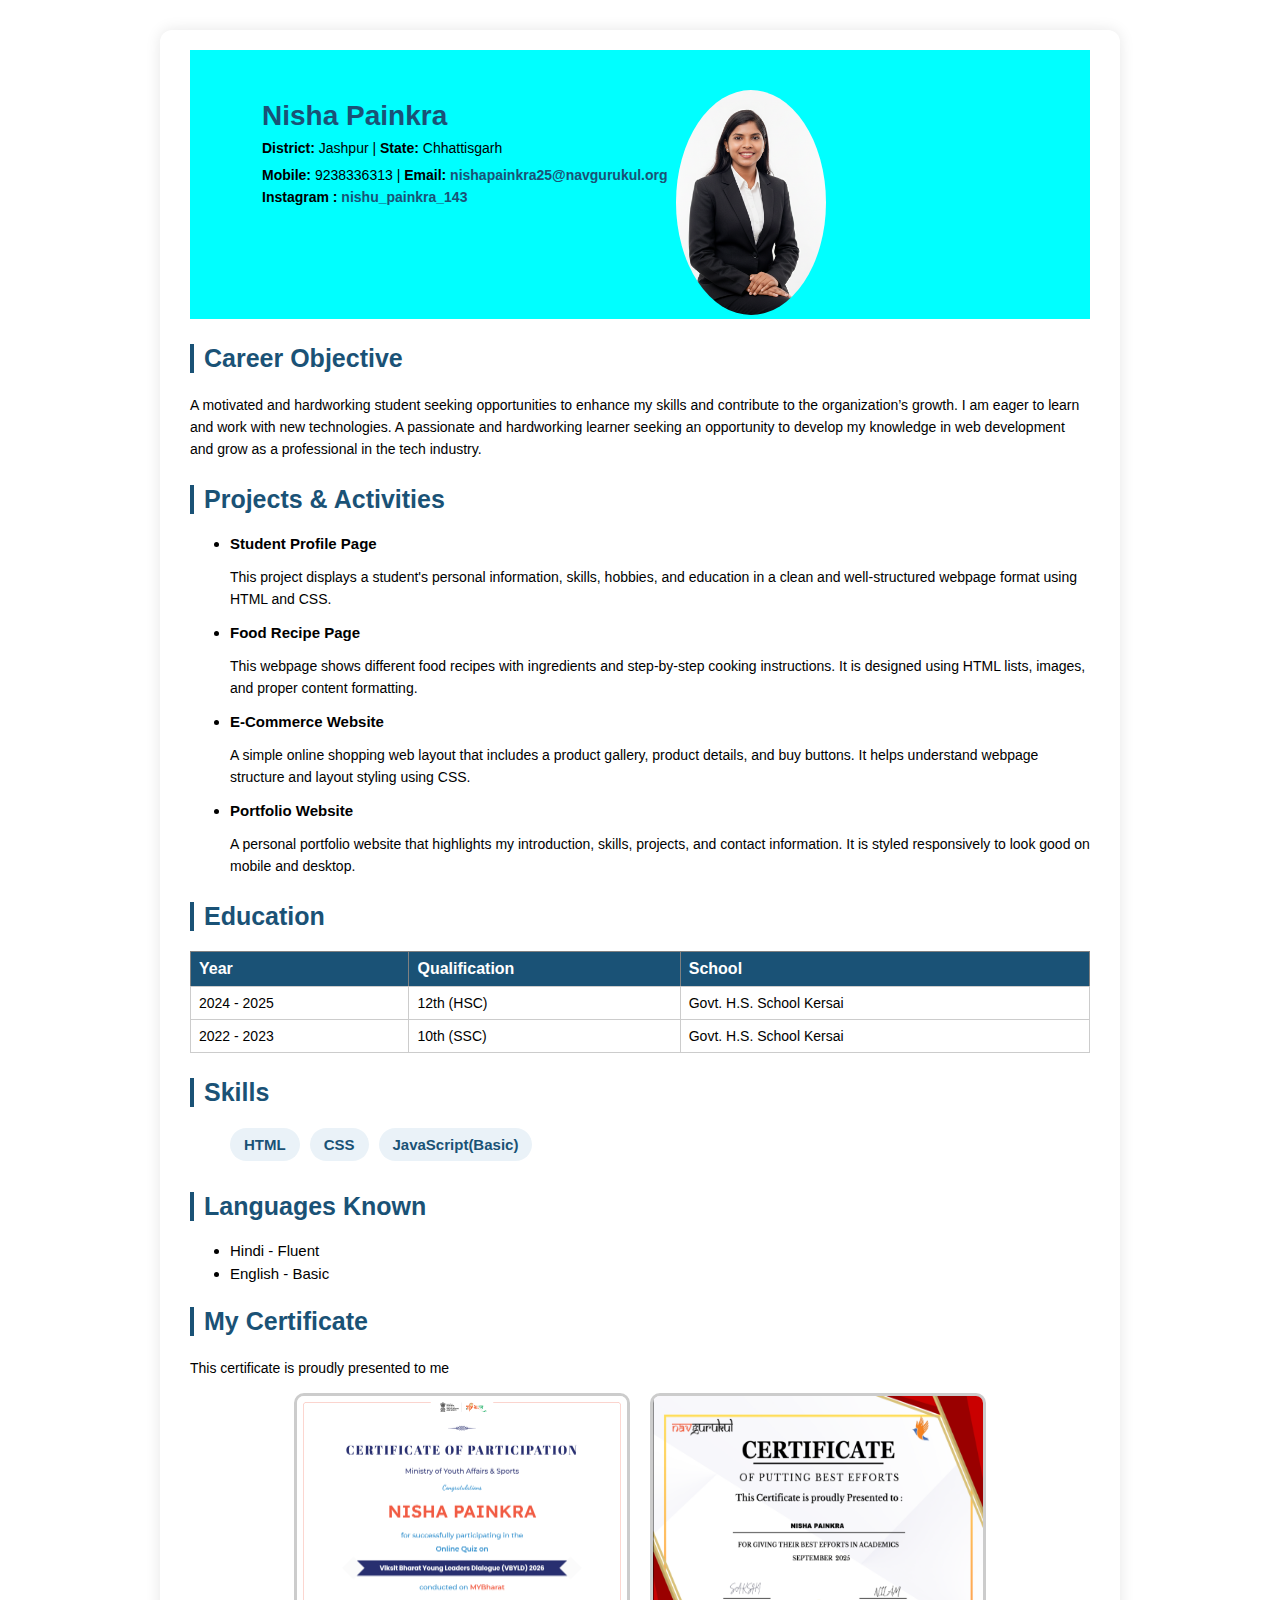
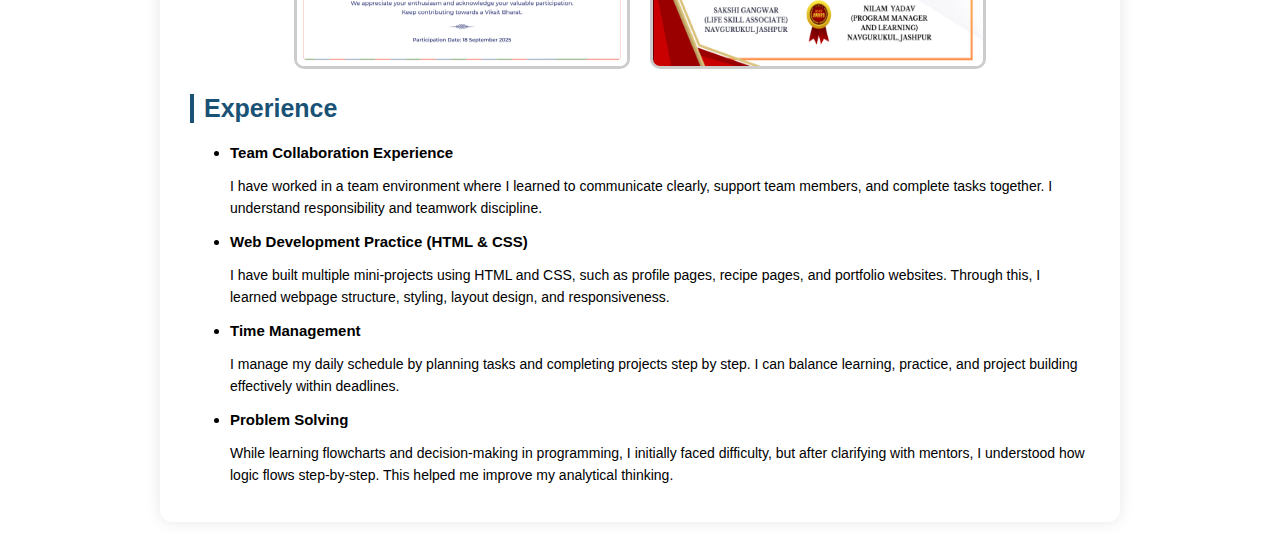
<file: index.html>
<!DOCTYPE html>
<html lang="en">
<head>
<meta charset="UTF-8">
<meta name="viewport" content="width=device-width, initial-scale=1.0">
<title>Nisha Painkra - Resume</title>
<link rel="stylesheet" href="style.css">
</head>

<body>

<div class="resume">
 <div class="head">
  <div class="header">
    <h1>Nisha Painkra</h1>
    <p><strong>District:</strong> Jashpur | <strong>State:</strong> Chhattisgarh</p>
    <p><strong>Mobile:</strong> 9238336313 | <strong>Email:</strong> 
      <a href="mailto:nishapainkra25@navgurukul.org">nishapainkra25@navgurukul.org </a> 
      <strong>Instagram :</strong>
      <a href="mailto:nishu_pinkra_143">nishu_painkra_143</a>
    </p>
    </div>
    <div class="main">
    <img src="nishu.png" alt="my image">
    </div>
  </div>

  <div class="Career">
  <h2>Career Objective</h2>
  <p>
    A motivated and hardworking student seeking opportunities to enhance my skills and contribute to the organization’s growth.
    I am eager to learn and work with new technologies. A passionate and hardworking learner seeking an opportunity to develop my 
    knowledge in web development and grow as a professional in the tech industry.
  </p>
  </div>

  <div class="project">
  <h2>Projects & Activities</h2>
  <ul>
  <li>
    <strong>Student Profile Page</strong>
    <p>This project displays a student's personal information, skills, hobbies, and education in a clean and well-structured webpage format using HTML and CSS.</p>
  </li>

  <li>
    <strong>Food Recipe Page</strong>
    <p>This webpage shows different food recipes with ingredients and step-by-step cooking instructions. It is designed using HTML lists, images, and proper content formatting.</p>
  </li>

  <li>
    <strong>E-Commerce Website</strong>
    <p>A simple online shopping web layout that includes a product gallery, product details, and buy buttons. It helps understand webpage structure and layout styling using CSS.</p>
  </li>

  <li>
    <strong>Portfolio Website</strong>
    <p>A personal portfolio website that highlights my introduction, skills, projects, and contact information. It is styled responsively to look good on mobile and desktop.</p>
  </li>
</ul>

</div>

  <div class="Education">
  <h2>Education</h2>
  <table border="1">
    <tr>
      <th>Year</th>
      <th>Qualification</th>
      <th>School</th>
    </tr>
    <tr>
      <td>2024 - 2025</td>
      <td>12th (HSC)</td>
      <td>Govt. H.S. School Kersai</td>
    </tr>
    <tr>
      <td>2022 - 2023</td>
      <td>10th (SSC)</td>
      <td>Govt. H.S. School Kersai</td>
    </tr>
  </table>
  </div>

  <div class="Skills">
  <h2>Skills</h2>
  <ul>
    <li>HTML</li>
    <li>CSS</li>
    <li>JavaScript(Basic)</li>
  </ul>
  </div> 



 <div class="Languages">
  <h2>Languages Known</h2>
  <ul>
    <li>Hindi - Fluent</li>
    <li>English - Basic</li>
  </ul>
 </div>

 <div class="Certificate">
  <h2>My Certificate</h2>
  <p>This certificate is proudly presented to me</p>
  <div class="card">
   <img src="card2.png" alt="certificate">
   <img src="card.png" alt="certificate">
  </div>
 </div>

 <div class="Experience">
  <h2>Experience</h2>
  <ul>
    <li>
      <strong>Team Collaboration Experience</strong>
      <p>I have worked in a team environment where I learned to communicate clearly, support team members, and complete tasks together. I understand responsibility and teamwork discipline.</p>
    </li>

    <li>
      <strong>Web Development Practice (HTML & CSS)</strong>
      <p>I have built multiple mini-projects using HTML and CSS, such as profile pages, recipe pages, and portfolio websites. Through this, I learned webpage structure, styling, layout design, and responsiveness.</p>
    </li>

    <li>
      <strong>Time Management</strong>
      <p>I manage my daily schedule by planning tasks and completing projects step by step. I can balance learning, practice, and project building effectively within deadlines.</p>
    </li>

    <li>
      <strong>Problem Solving</strong>
      <p>While learning flowcharts and decision-making in programming, I initially faced difficulty, but after clarifying with mentors, I understood how logic flows step-by-step. This helped me improve my analytical thinking.</p>
    </li>
  </ul>
</div>

</div>

</body>
</html>
</file>
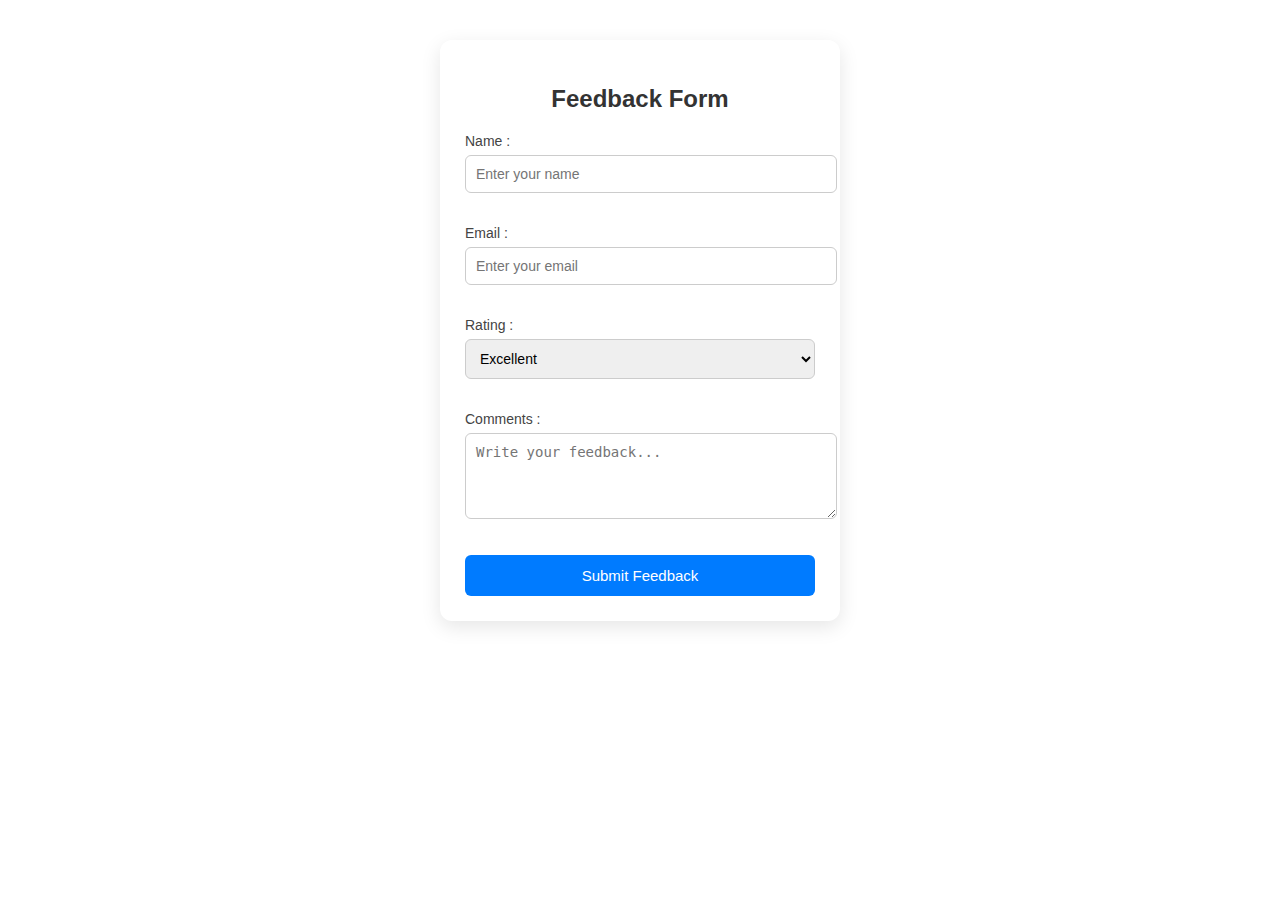
<file: feedback/index.html>
<!DOCTYPE html>
<html lang="en">
<head>
    <meta charset="UTF-8">
    <meta name="viewport" content="width=device-width, initial-scale=1.0">
    <title>Document</title>
    <link rel="stylesheet" href="style.css">
</head>
<body>
    <div class="feedback">
  <h2>Feedback Form</h2>
  <form>
    <label>Name : </label>
    <input type="text" placeholder="Enter your name" required><br><br>

    <label>Email : </label>
    <input type="email" placeholder="Enter your email" required><br><br>

    <label>Rating : </label>
    <select required>
      <option>Excellent</option>
      <option>Good</option>
      <option>Average</option>
      <option>Bad</option>
    </select><br><br>

    <label>Comments : </label>
    <textarea rows="4" placeholder="Write your feedback..."></textarea><br><br>

    <button type="submit">Submit Feedback</button>
  </form>
</div>

</body>
</html>
</file>
<file: style.css>
body{
    font-family: sans-serif;
    padding:0;
    margin: 0;
    background-color: white;
    text-decoration: none;
    box-sizing: border-box;
}

.resume {
  width: 80%;
  max-width: 900px;
  background: #fff;
  margin: 30px auto;
  padding: 20px 30px;
  border-radius: 12px;
  box-shadow: 0px 0px 15px rgba(0,0,0,0.1);
}
.head{
    display: flex;
    flex-direction: row;
    background-color: aqua;
    justify-content:space-between;
}

.header{
    padding-top: 10px;
    justify-content: start;
    width: 500px;
    margin-left: 8%;
}

.header h1 {
  margin: 0;
  font-size: 28px;
  color: #1a5276;
  padding-top: 40px;
}

.header p {
  margin: 5px 0;
  font-size: 14px;
}

.header a {
  color: #1a5276;
  text-decoration: none;
  font-weight: 600;
}

.header a:hover {
  text-decoration: underline;
}

.main{
    justify-content: end;
    width: 500px;
    margin-right: 0;
     padding-top: 40px;
}

.main img{
    height: 25vh;
    width: 150px;
    object-fit: cover;
    border-radius: 50%;
    align-items: end;
    justify-content: end;
    margin-bottom: auto;
    margin-top: auto;
   
    
}


h2 {
  margin-top: 25px;
  font-size: 25px;
  border-left: 4px solid #1a5276;
  padding-left: 10px;
  color: #1a5276;
}

p {
  font-size: 14px;
  line-height: 22px;
}

ul {
  margin-top: 10px;
}

ul li {
  margin-bottom: 6px;
  font-size: 15px;
}

table {
  width: 100%;
  border-collapse: collapse;
  margin-top: 10px;
}

table th {
  background: #1a5276;
  color: #fff;
  padding: 8px;
  text-align: left;
}

table td {
  padding: 8px;
  border: 1px solid #ccc;
  font-size: 14px;
}

.Skills ul {
  display: flex;
  gap: 10px;
  flex-wrap: wrap;
}

.Skills li {
  list-style: none;
  background: #eaf2f8;
  padding: 8px 14px;
  border-radius: 20px;
  font-weight: 600;
  color: #1a5276;
}

.Languages li {
  font-size: 15px;
}

.card {
  display: flex;
  justify-content: center;
  gap: 20px;
  flex-wrap: wrap;
}

.card img {
  width: 330px;
  height: auto;
  border-radius: 10px;
  border: 3px solid #ccc;
}



@media (max-width: 700px) {
  .head {
    flex-direction: row;
    flex-wrap: wrap;
    text-align: center;
    font-size: 20px;
  }

  .header{
    flex-wrap: wrap;
    font-size: 18px;
  }

  .main img {
    margin-top: 15px;
  }

  .resume {
    width: 92%;
    padding: 20px;
  }
  .card img {
    width: 100%;
    max-width: 350px;
  }
}

@media (max-width: 768px) {
  .head {
    flex-direction:row;
    flex-wrap: wrap;
    text-align: center;
    font-size: 20px;
  }

  .header{
    flex-wrap: wrap;
    font-size: 18px;
  }

  .main img {
    margin-top: 10px;
    width: 110px;
    height: 110px;
  }

  .resume {
    width: 95%;
    padding: 20px;
  }

  table th, table td {
    font-size: 13px;
    padding: 6px;
  }
  .card img {
    width: 100%;
    max-width: 350px;
  }
}


@media (max-width: 1024px) {
  .head {
    flex-direction:row;
    flex-wrap: wrap;
    text-align: center;
    justify-content: center;
    font-size: 20px;
  }

  .header{
    flex-wrap: wrap;
    font-size: 18px;
  }

  h2{
    font-size: 25px;
  }

  p{
    font-size: 20px;
  }

  .main img {
    margin-top: 10px;
    width: 110px;
    height: 110px;
    object-fit: cover;
  }

  .resume {
    width: 95%;
    padding: 20px;
  }

  table th, table td {
    font-size: 13px;
    padding: 6px;
  }
 .card img {
    width: 100%;
    max-width: 350px;
  }
}
</file>
<file: feedback/style.css>
.feedback {
  width: 350px;
  background: #ffffff;
  padding: 25px;
  margin: 40px auto;
  border-radius: 12px;
  box-shadow: 0 6px 20px rgba(0,0,0,0.1);
  font-family: 'Poppins', sans-serif;
}

.feedback h2 {
  text-align: center;
  margin-bottom: 20px;
  color: #333;
}

.feedback label {
  font-size: 14px;
  margin-bottom: 6px;
  display: block;
  color: #444;
}

.feedback input,
.feedback select,
.feedback textarea {
  width: 100%;
  padding: 10px;
  border-radius: 6px;
  border: 1px solid #ccc;
  margin-bottom: 14px;
  font-size: 14px;
  transition: 0.3s;
}

.feedback input:hover,
.feedback select:hover,
.feedback textarea:hover {
  background-color:lightpink;
  transform: scale(1.03);
  /* outline: none; */
}

.feedback button {
  width: 100%;
  padding: 12px;
  background: #007bff;
  border: none;
  border-radius: 6px;
  color: white;
  cursor: pointer;
  font-size: 15px;
  transition: 0.3s;
}

.feedback button:hover {
  background: red;
  transform: scale(1.03);
}

@media (max-width: 480px) {
  .feedback-container {
    width: 90%;
  }
}
</file>
